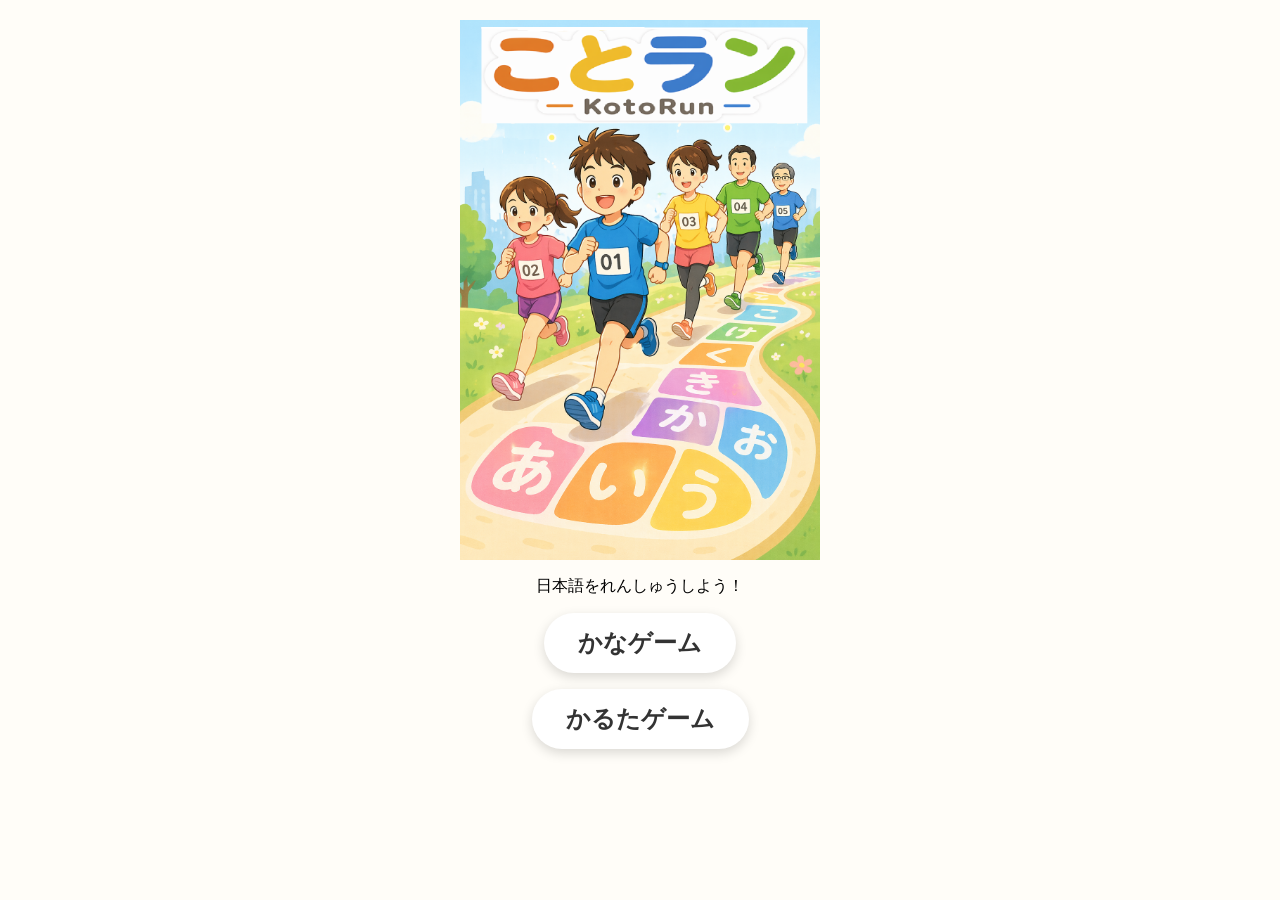
<file: index.html>
<!DOCTYPE html>
<html lang="ja">
<head>
    <meta charset="UTF-8">
    <meta name="viewport" content="width=device-width, initial-scale=1.0">
    <title>ことラン</title>
    <link rel="stylesheet" href="css/style.css">
</head>
<body>

    <!-- メインビジュアル -->
    <main class="hero-area">
    
          <!-- ランナーイラスト -->
        <img src="images/kotorun-runners.png"
             alt="ことラン ランナー"
             class="runner-visual">


        <!-- メニュー -->
        <p>日本語をれんしゅうしよう！</p>

        <div class="top-menu">
            <a href="kana-index.html" class="menu-btn">
                かなゲーム
            </a>

            <a href="karuta-index.html" class="menu-btn">
                かるたゲーム
            </a>
        </div>

    </main>

</body>
</html>
</file>
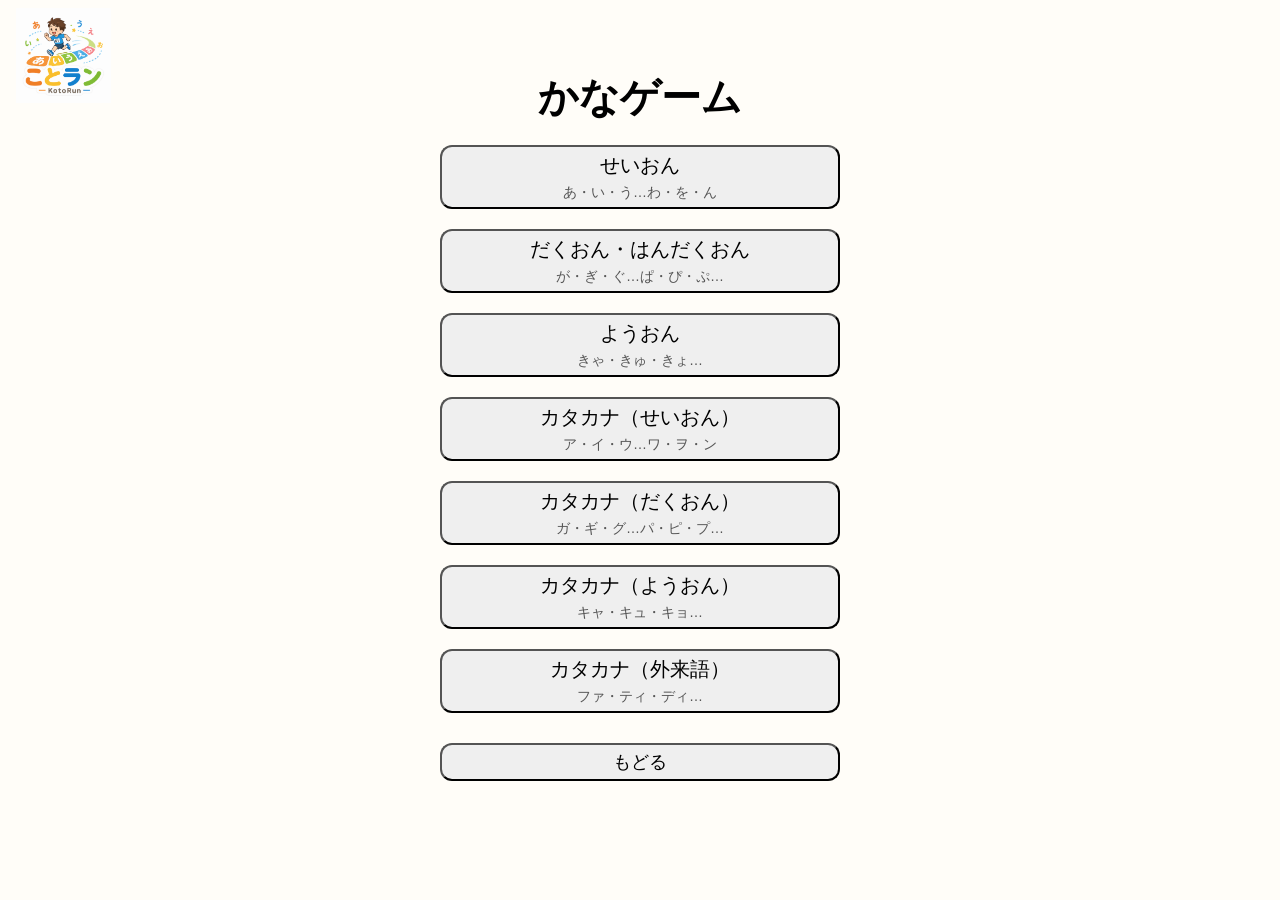
<file: kana-index.html>
<!DOCTYPE html>
<html lang="ja">
<head>
    <meta charset="UTF-8">
    <meta name="viewport" content="width=device-width, initial-scale=1.0">
    <title>かなゲーム</title>
    <link rel="stylesheet" href="css/style.css">
</head>
<body>
    <div class="header">
        <!-- ロゴ -->
        <header class="top-header">
            <a href="index.html">
                <img src="images/kotorun-logo.png"
                    alt="ことラン"
                    class="app-logo">
            </a>
        </header>
    </div>

    <div class="menu">
        <h1>かなゲーム</h1>

        <button onclick="goGame('seion')">
            せいおん<br>
            <small>あ・い・う…わ・を・ん</small>
        </button>

        <button onclick="goGame('dakuon')">
            だくおん・はんだくおん<br>
            <small>が・ぎ・ぐ…ぱ・ぴ・ぷ…</small>
        </button>

        <button onclick="goGame('youon')">
            ようおん<br>
            <small>きゃ・きゅ・きょ…</small>
        </button>

        <button onclick="goGame('katakana-seion')">
            カタカナ（せいおん）<br>
            <small>ア・イ・ウ…ワ・ヲ・ン</small>
        </button>

        <button onclick="goGame('katakana-dakuon')">
            カタカナ（だくおん）<br>
            <small>ガ・ギ・グ…パ・ピ・プ…</small>
        </button>

        <button onclick="goGame('katakana-youon')">
            カタカナ（ようおん）<br>
            <small>キャ・キュ・キョ…</small>
        </button>

        <button onclick="goGame('katakana-extra')">
            カタカナ（外来語）<br>
            <small>ファ・ティ・ディ…</small>
        </button>

        <!-- index.htmlへもどるボタン -->
        <div class="button-area">
            <button onclick="goBack()">もどる</button>
        </div>

    </div>

    <script>
    function goGame(type) {
        location.href = "kana-game.html?type=" + type;
    }
    
    function goBack() {
        location.href = "index.html";
    }
    </script>

</body>
</html>
</file>
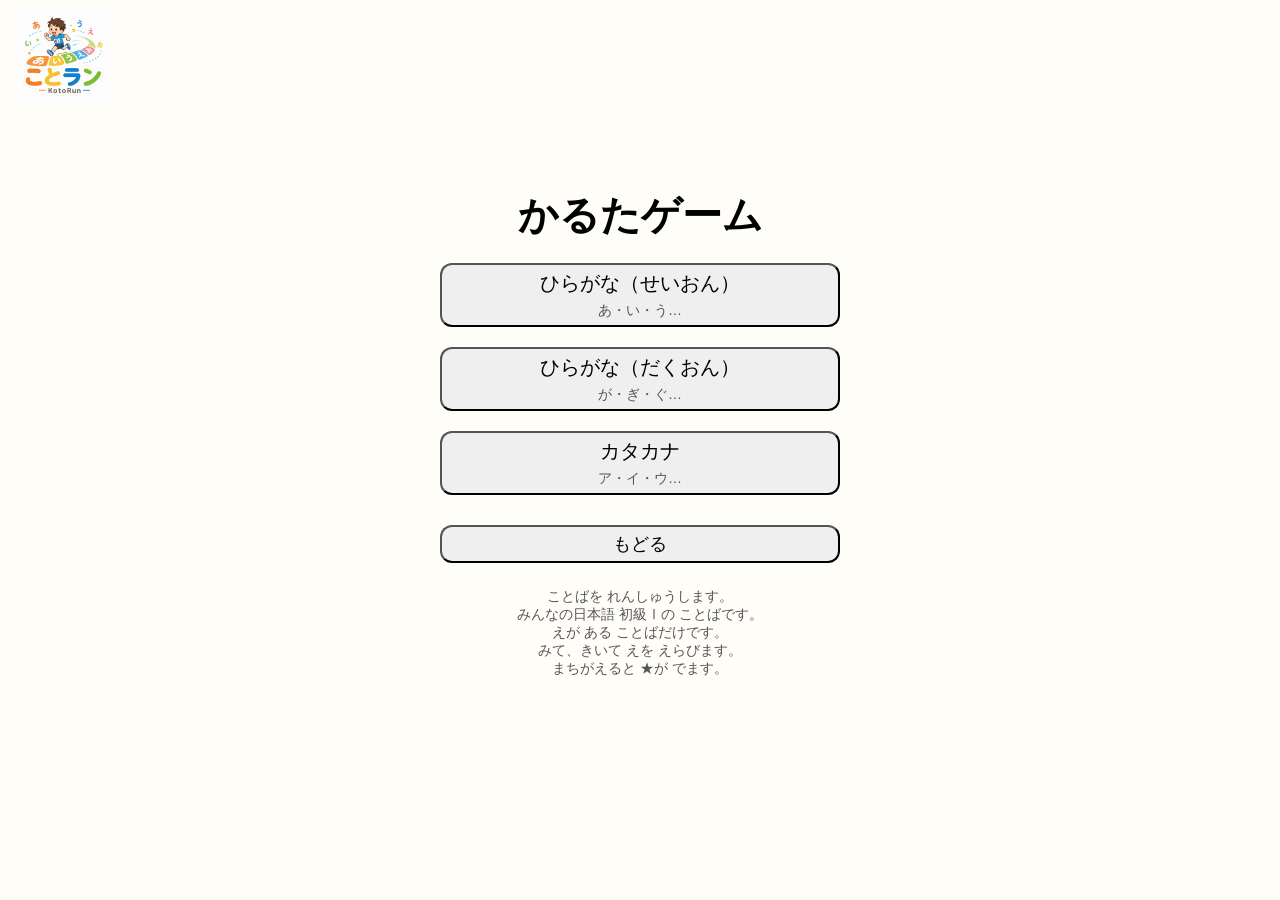
<file: karuta-index.html>
<!DOCTYPE html>
<html lang="ja">
<head>
  <meta charset="UTF-8">
  <meta name="viewport" content="width=device-width, initial-scale=1.0">
  <title>かるたゲーム選択</title>
  <link rel="stylesheet" href="css/style.css">
</head>
<body>
  <div class="header">
    <!-- ロゴ -->
    <header class="top-header">
        <a href="index.html">
            <img src="images/kotorun-logo.png"
                alt="ことラン"
                class="app-logo">
        </a>
    </header>
  </div>

  <div class="menu">
    <h1>かるたゲーム</h1>

    <button onclick="go('hira', 'seion')">
      ひらがな（せいおん）<br>
      <small>あ・い・う…</small>
    </button>

    <button onclick="go('hira', 'dakuon')">
      ひらがな（だくおん）<br>
      <small>が・ぎ・ぐ…</small>
    </button>

    <button onclick="goList('katakana')">
      カタカナ<br>
      <small>ア・イ・ウ…</small>
    </button>

    <!-- もどるボタンも統一 -->
    <div class="button-area">
      <button onclick="goBack()">もどる</button>
    </div>

    <!-- 説明文 -->
    <small>
      ことばを れんしゅうします。<br>
      みんなの日本語 初級Ⅰの ことばです。<br>
      えが ある ことばだけです。<br>
      みて、きいて えを えらびます。<br>
      まちがえると ★が でます。<br>
    </small>
  </div>

  <script>
    function go(type, group) {
      location.href = `karuta-list.html?type=${type}&group=${group}`;
    }

    function goBack(){
      location.href = "index.html";
    }
  </script>

</body>
</html>
</file>
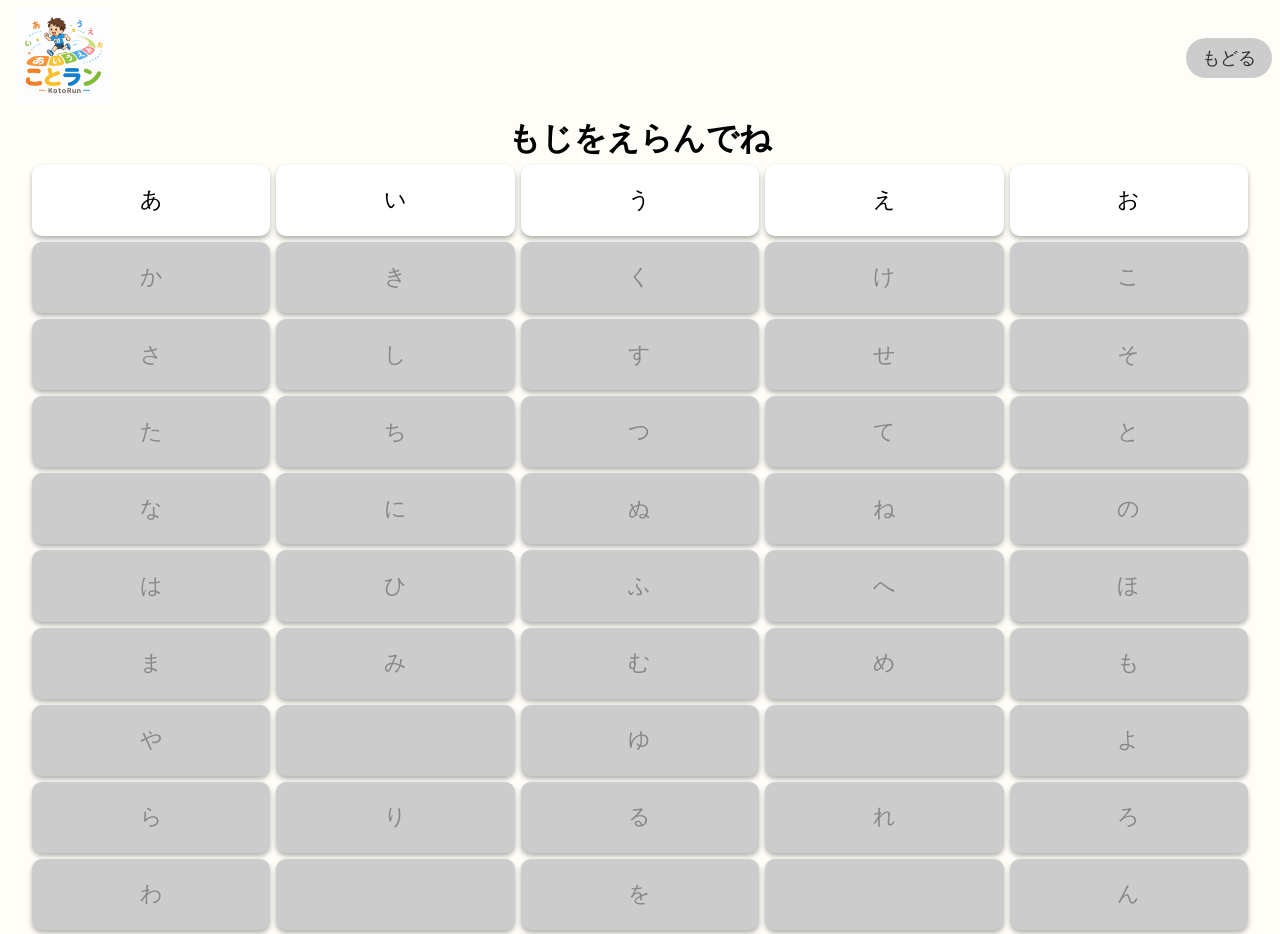
<file: karuta-list.html>
<!DOCTYPE html>
<html lang="ja">
<head>
  <meta charset="UTF-8">
  <meta name="viewport" content="width=device-width, initial-scale=1.0">
  <title>かるた一覧</title>
  <link rel="stylesheet" href="css/style.css">
</head>
<body>
  <div class="header">
      <!-- ロゴ -->
      <header class="top-header">
          <a href="index.html">
              <img src="images/kotorun-logo.png"
                  alt="ことラン"
                  class="app-logo">
          </a>
      </header>
      <button id="back-btn-top" onclick="goBack()">
          もどる
      </button>
  </div>

  <h1>もじをえらんでね</h1>

  <div id="kana-grid" class="kana-grid"></div>

  <script type="module">
    import list from "./data/list.js";

    const params = new URLSearchParams(window.location.search);
    const type = params.get("type") || "hira";     // hira / kata
    const group = params.get("group") || "seion"; // seion / dakuon など

    // 対象データ取得
    const available = list[type][group];

    // かな配列（今は清音のみ）
    const kanaList = [
      { kana: "あ", key: "a" }, { kana: "い", key: "i" }, { kana: "う", key: "u" }, { kana: "え", key: "e" }, { kana: "お", key: "o" },
      { kana: "か", key: "ka" }, { kana: "き", key: "ki" }, { kana: "く", key: "ku" }, { kana: "け", key: "ke" }, { kana: "こ", key: "ko" },
      { kana: "さ", key: "sa" }, { kana: "し", key: "shi" }, { kana: "す", key: "su" }, { kana: "せ", key: "se" }, { kana: "そ", key: "so" },
      { kana: "た", key: "ta" }, { kana: "ち", key: "chi" }, { kana: "つ", key: "tsu" }, { kana: "て", key: "te" }, { kana: "と", key: "to" },
      { kana: "な", key: "na" }, { kana: "に", key: "ni" }, { kana: "ぬ", key: "nu" }, { kana: "ね", key: "ne" }, { kana: "の", key: "no" },
      { kana: "は", key: "ha" }, { kana: "ひ", key: "hi" }, { kana: "ふ", key: "fu" }, { kana: "へ", key: "he" }, { kana: "ほ", key: "ho" },
      { kana: "ま", key: "ma" }, { kana: "み", key: "mi" }, { kana: "む", key: "mu" }, { kana: "め", key: "me" }, { kana: "も", key: "mo" },
      { kana: "や", key: "ya" }, { kana: "", key: "" }, { kana: "ゆ", key: "yu" }, { kana: "", key: "" }, { kana: "よ", key: "yo" },
      { kana: "ら", key: "ra" }, { kana: "り", key: "ri" }, { kana: "る", key: "ru" }, { kana: "れ", key: "re" }, { kana: "ろ", key: "ro" },
      { kana: "わ", key: "wa" }, { kana: "", key: "" }, { kana: "を", key: "wo" }, { kana: "", key: "" }, { kana: "ん", key: "n" }
    ];

    const grid = document.getElementById("kana-grid");

    kanaList.forEach(item => {
      const btn = document.createElement("div");
      btn.className = "kana-tile";
      btn.textContent = item.kana;

      // 🔥 ファイル名と一致させる
      const fileKey = `${type}_${item.key}`;

      if (available.includes(item.key)) {
        btn.onclick = () => {
          location.href = `karuta-game.html?type=${type}&kana=${item.key}`;
        };
      } else {
        btn.classList.add("disabled");
      }

      grid.appendChild(btn);
    });

    // 戻る
    window.goBack = function () {
      history.back();
    };
  </script>

</body>
</html>
</file>
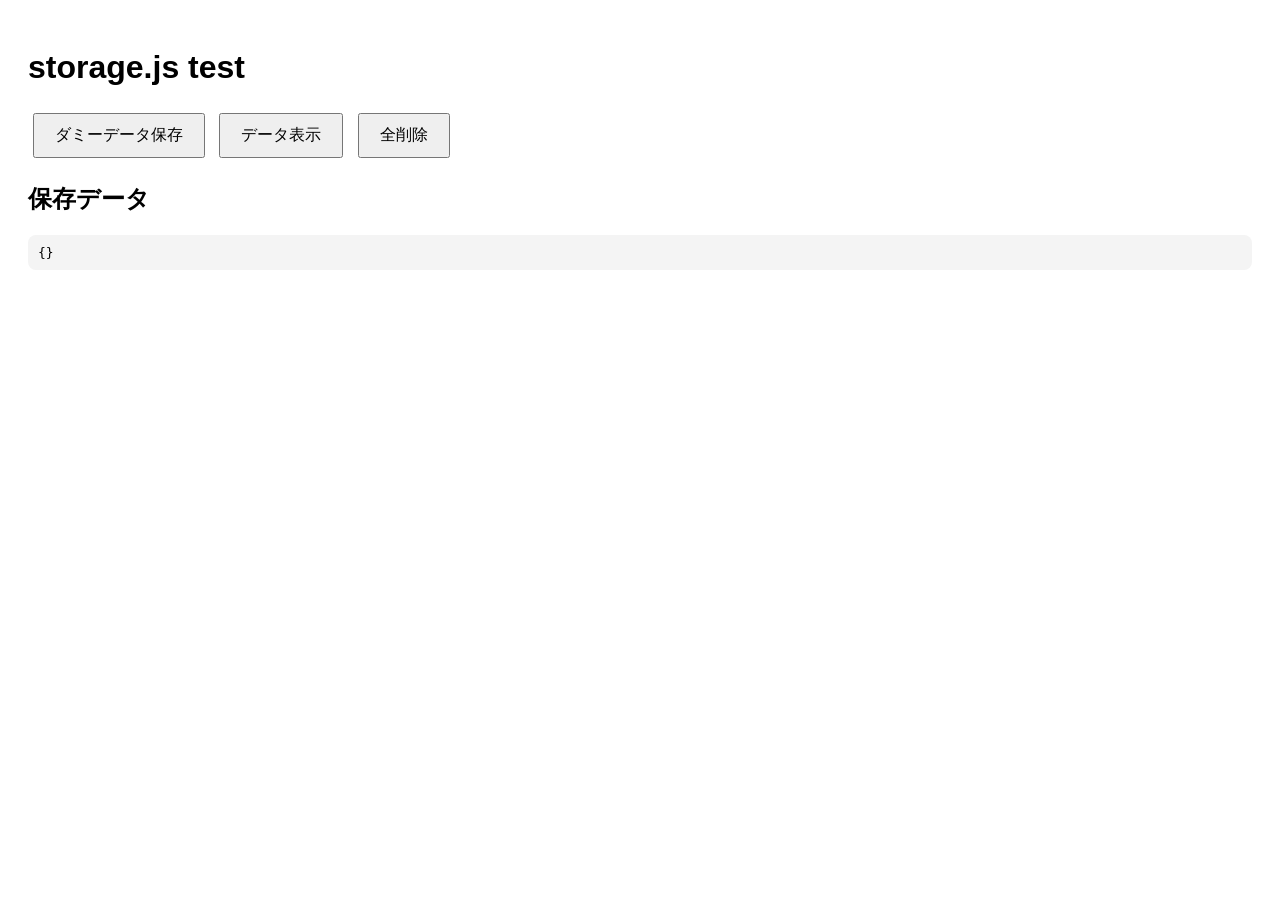
<file: dev/test.html>
<!DOCTYPE html>
<html lang="ja">

<head>
    <meta charset="UTF-8">
    <meta name="viewport" content="width=device-width, initial-scale=1.0">

    <title>storage.js test</title>

    <style>

        body {
            font-family: sans-serif;
            padding: 20px;
        }

        button {
            margin: 5px;
            padding: 10px 20px;
            font-size: 16px;
        }

        pre {
            background: #f4f4f4;
            padding: 10px;
            border-radius: 8px;
            overflow-x: auto;
        }

    </style>
</head>

<body>

    <h1>storage.js test</h1>

    <button id="save-btn">
        ダミーデータ保存
    </button>

    <button id="load-btn">
        データ表示
    </button>

    <button id="clear-btn">
        全削除
    </button>

    <h2>保存データ</h2>

    <pre id="result-area"></pre>


    <script type="module">

        import {
            loadScores,
            saveScore,
            clearScores
        } from "../js/storage.js";


        const resultArea =
            document.getElementById("result-area");


        /* =========================
           ダミーデータ保存
        ========================= */
        document
            .getElementById("save-btn")
            .addEventListener("click", () => {

                const result = {

                    time: 20,
                    miss: 1,
                    date: "2026-05-19"
                };

                const updated = saveScore(
                    "kana",
                    "hiragana_seion",
                    result
                );

                if (updated) {

                    alert("保存しました");

                } else {

                    alert("更新されませんでした");
                }

                showScores();
            });


        /* =========================
           データ表示
        ========================= */
        document
            .getElementById("load-btn")
            .addEventListener("click", () => {

                showScores();
            });


        /* =========================
           全削除
        ========================= */
        document
            .getElementById("clear-btn")
            .addEventListener("click", () => {

                clearScores();

                showScores();

                alert("削除しました");
            });


        /* =========================
           表示処理
        ========================= */
        function showScores() {

            const scores = loadScores();

            resultArea.textContent =
                JSON.stringify(scores, null, 4);
        }


        /* 初回表示 */
        showScores();

    </script>

</body>

</html>
</file>
<file: css/style.css>
/* =========================
   TOP画面
========================= */
body {
    margin:0;
    font-family: sans-serif;
    text-align: center;
    background:#fffdf8;
}

/* ロゴ */
.top-header{
    padding:4px 8px;
    margin:0;
    /* text-align:left; */
}

.app-logo{
    width:70px;
    height:auto;
    transition:transform .15s;
}

.app-logo:active{
    transform:scale(.95);
}

.top-menu{
    display:flex;
    flex-direction:row;
    justify-content:center;
    align-items:center;
    gap:16px;
    flex-wrap:wrap;
    margin-top:15px;
}

/* メイン */
.hero-area{
    position:relative;
    max-width:420px;
    margin:10px auto 0;
    padding:10px;
}

/* ランナー絵 */
.runner-visual{
    width:100%;
    max-width:360px;
    display:block;
    margin:auto;
}

/* =====================
   ヘッダー（タイマーだけ）
===================== */
.header {
    display:flex;
    align-items:center;
    justify-content:space-between;
    gap:6px;
    padding:4px 8px;
    margin-bottom:2px;
}

/* =====================
   問題（主役）
===================== */
#romaji-display {
    font-size: 8vw;
    font-weight: bold;
    color: #d32f2f;
    margin: 2px 0;
}

/* =====================
   タイマー、残り時間、ミス回数の共通スタイル
===================== */
#timer-display,
#remaining-display,
#miss-display {
    font-size: 5vw;
    font-weight: bold;
}

/* =====================
   間違えた回数
===================== */
#miss-display {
    color: #d32f2f;
}

/* =====================
   問題表示エリア・音声再生ボタン
===================== */
.question-area {
    display:flex;
    justify-content:center;
    align-items:center;
    gap:18px;
    margin-top:0;
    margin-bottom:4px;
}

#sound-btn {
    font-size: 6vw;
    background: none;
    border: none;
    cursor: pointer;
}

#sound-btn:active {
    transform: scale(0.9);
}

/* =====================
   はじめる・もどるボタンの表示位置
===================== */
/* ボタン共通 */
.button-area {
    display: flex;
    justify-content: center;
    gap: 20px;
    margin: 10px;
}

.button-area button {
    flex: 1;
    max-width: 300px;
    padding: 8px;
    font-size: 4vw;
}

/* 個別指定は最小限に */
#start-btn {
    background-color: #4CAF50;
    color: white;
    border: none;
    border-radius: 10px;
}

#back-btn {
    background-color: #ccc;
    color: #333;
    border: none;
    border-radius: 10px;
}

#start-btn:active {
    transform: scale(0.95);
}

#back-btn:active {
    transform: scale(0.95);
}

#back-btn-top{
    background:#ccc;
    color:#333;
    border:none;
    border-radius:24px;
    padding:8px 16px;
    margin-left:8px;
    font-size:4vw;
}

#back-btn-top:active{
    transform:scale(.95);
}

/* =====================
   カード
===================== */
.card-container {
    display: grid;
    grid-template-columns: repeat(5, 1fr);
    grid-template-rows: repeat(11, 1fr);
    width: 95vw;
    height: 75vh;
    margin: 4px auto;
    gap: 6px;
}

.card-container.disabled {
    pointer-events: none;
    opacity: 0.5;
}

.card-custom {
    display: flex;
    justify-content: center;
    align-items: center;
    background-color: #ffffff;

    border-radius: 12px;
    box-shadow: 0 4px 6px rgba(0,0,0,0.4);

    cursor: pointer;
    transition: transform 0.1s, box-shadow 0.1s;
    font-size: 5vw;
    font-weight: bold;
}

/* 押した感 */
.card-custom:active {
    transform: translateY(3px);
    box-shadow: 0 2px 3px rgba(0,0,0,0.2);
}

.kana-button:hover {
    background: #eee;
}

/* 空白 */
.empty {
    background: transparent;
    box-shadow: none;
    cursor: default;
}

/* =====================
   モーダル
===================== */
.modal {
    position: fixed;
    top: 0;
    left: 0;
    width: 100%;
    height: 100%;

    background: rgba(0,0,0,0.7);

    display: flex;
    justify-content: center;
    align-items: center;
}

.hidden {
    display: none;
}

/* モーダル本体 */
.modal-content {
    background: #FFB728;
    padding: 30px;
    border-radius: 12px;
    border: 5px solid #B67A20;

    width: 80vw;       /* ← スマホ対応 */
    max-width: 600px;

    text-align: center;
}

/* モーダル文字サイズUP */
.modal-content h2 {
    font-size: 6vw;
    color: #4A2800;
}

.modal-content p {
    font-size: 5vw;
    color: #4A2800;
}

/* モーダルボタン */
.modal-content button {
    margin: 10px;
    padding: 12px 20px;
    font-size: 4.5vw;
    background: #B67A20;
    color: white;
    border: none;
    border-radius: 8px;
}

/* =====================
   メニュー画面
===================== */
.menu {
    display: flex;
    flex-direction: column;
    justify-content: center;
    align-items: center;
    height: 70vh;
}

.menu h1 {
    font-size: min(8vw, 40px);
    margin-bottom: 5px;
}

.menu button {
    width: 80vw;
    max-width: 400px;
    margin: 5px;
    padding: 5px;
    font-size: min(5vw, 20px);
    border-radius: 12px;
}

/* サブテキスト */
.menu small {
    font-size: min(3.5vw, 14px);
    color: #555;
}

/* =====================
   ミス時シェイク
===================== */
@keyframes shake {
    0% { transform: translateX(0); }
    25% { transform: translateX(-5px); }
    50% { transform: translateX(5px); }
    75% { transform: translateX(-5px); }
    100% { transform: translateX(0); }
}

/* =====================
   かるたゲーム追加用のcss
===================== */
.kana-grid {
    display: grid;
    grid-template-columns: repeat(5, 1fr);
    width: 95vw;
    height: 85vh;
    margin: 4px auto;
    gap: 6px;
}

.kana-tile {
    background: white;
    font-size: min(5vw, 22px);

    text-align: center;

    border-radius: 10px;
    cursor: pointer;
    box-shadow: 0 3px 5px rgba(0,0,0,0.3);

    display: flex;
    justify-content: center;
    align-items: center;

    padding: 5px;
    line-height: 1.2;
}

.kana-tile.disabled {
    background: #ccc;
    color: #888;
    pointer-events: none;
}

.menu-btn{
    display:inline-block;

    background:white;
    text-decoration:none;
    color:#333;

    font-size:1.2rem;
    font-weight:bold;

    padding:12px 26px;

    border-radius:40px;
    box-shadow:0 4px 12px rgba(0,0,0,.15);

    transition:.2s;
}

.menu-btn:hover{
    transform:scale(1.05);
}

#cards {
    display: grid;
    grid-template-columns: repeat(auto-fit, minmax(150px, 1fr));
    gap: 20px;
    width: 90vw;
    max-width: 800px;
    margin: 30px auto;
}

.card {
    width: 100%;
    aspect-ratio: 1 / 1;
    border: 2px solid #333;
    border-radius: 10px;
    overflow: hidden;
    cursor: pointer;
    position: relative;
}

.card img {
    width: 100%;
    height: 100%;
    object-fit: cover;
}

h1{
   margin:1px 0;
}

/* ひらがな表示 */
.card-label {
    position: absolute;
    bottom: 5px;
    left: 50%;
    transform: translateX(-50%);

    background: rgba(255, 255, 255, 0.8);
    padding: 2px 6px;
    border-radius: 5px;

    font-size: min(4vw, 18px);
    font-weight: bold;
    color: red;

    
    white-space: nowrap;
    max-width: 90%;
    overflow: visible;          /* ← はみ出しOK */
    text-overflow: clip;        /* ← …禁止 */
}

.correct {
    border: 4px solid green;
}

/* =====================
   メディアクエリ（画面幅768px以上でレイアウト調整）
===================== */
@media (min-width: 768px) {
    .app-logo{
        width:95px;
    }

    .menu-btn{
        font-size:1.5rem;
        padding:14px 34px;
    }

    #romaji-display {
        font-size: 48px;
    }

    #timer-display,
    #miss-display,
    #remaining-display {
        font-size: 24px;
    }

    #sound-btn {
    font-size: min(6vw, 30px);
    }

    .button-area button {
        font-size: 18px;
    }

    #back-btn-top{
        font-size:18px;
    }

    .modal-content h2 {
        font-size: 32px;
    }

    .modal-content p {
        font-size: 22px;
    }

    .modal-content button {
        font-size: 18px;
    }

    .card-custom {
        font-size: 28px;
    }

    .card-container {
        width: 80vw;
        height: 70vh;
    }

    .menu {
        gap: 10px;
    }

}
</file>
